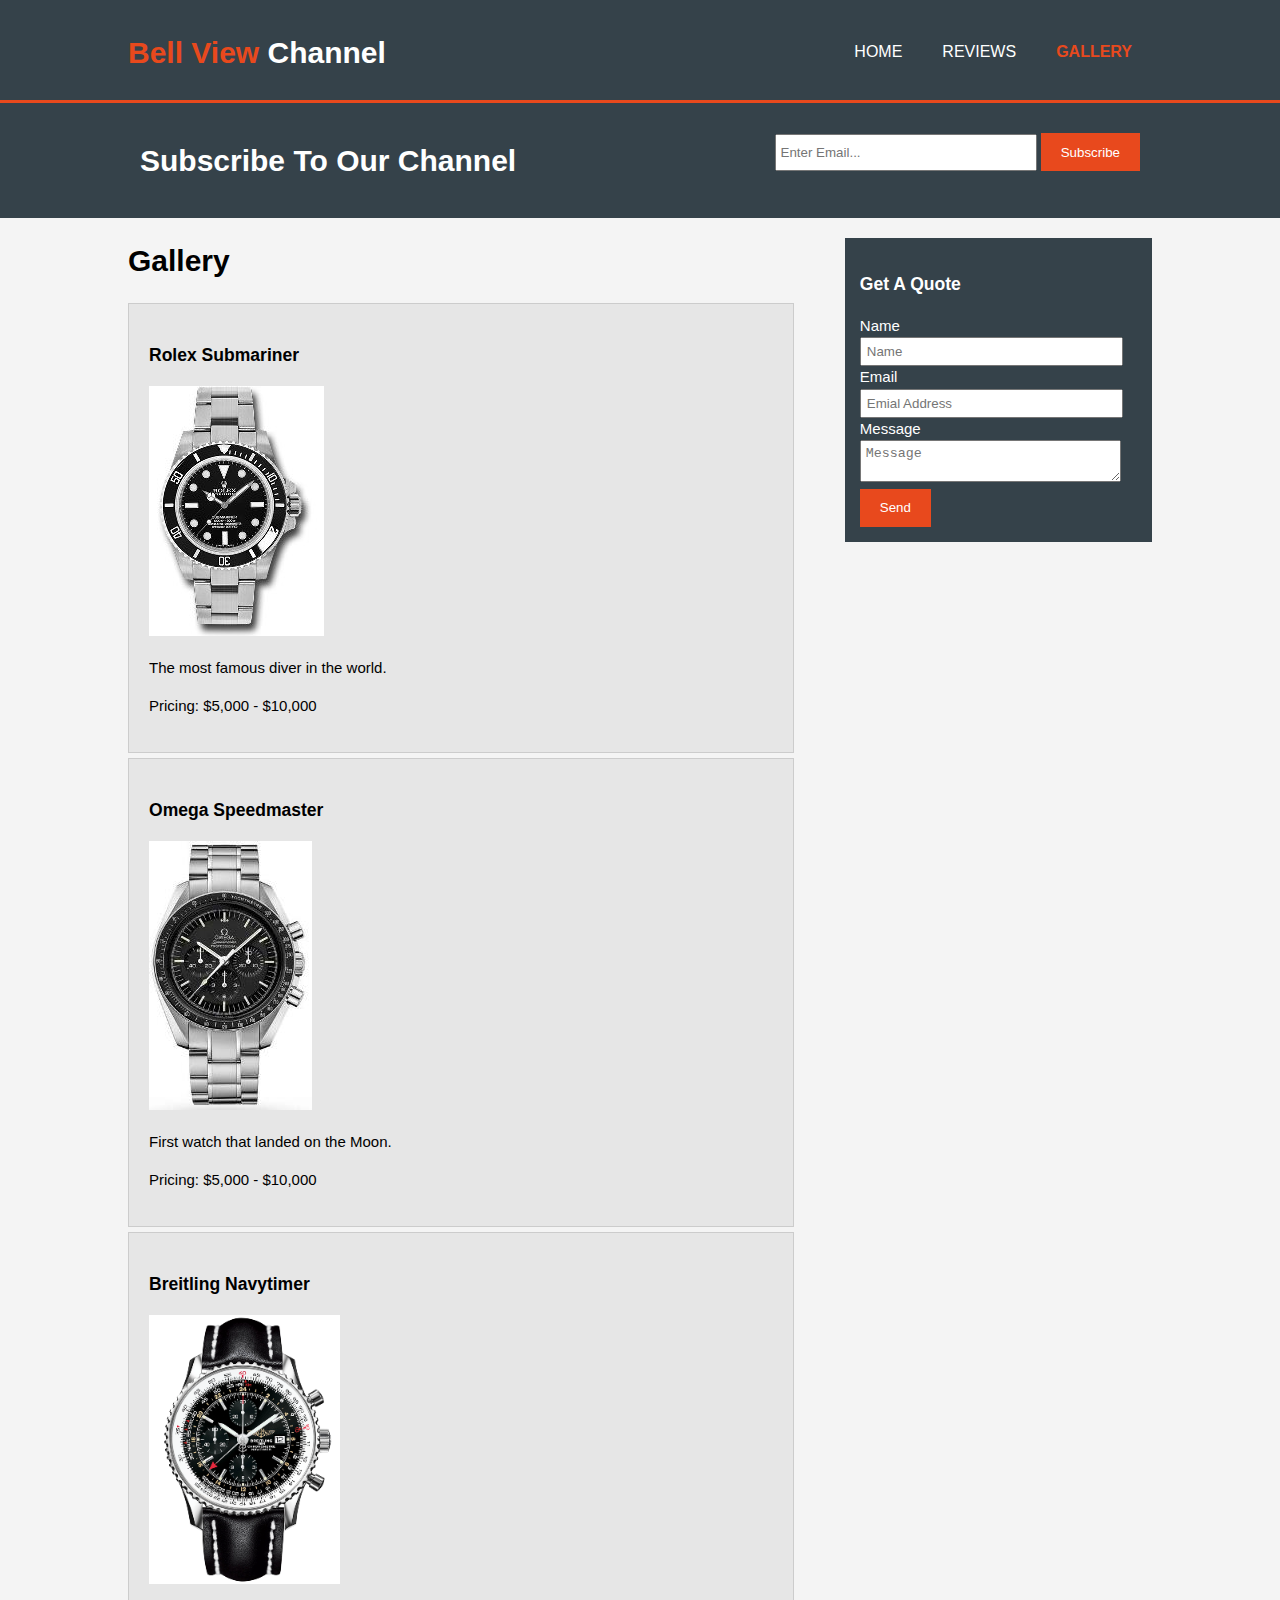
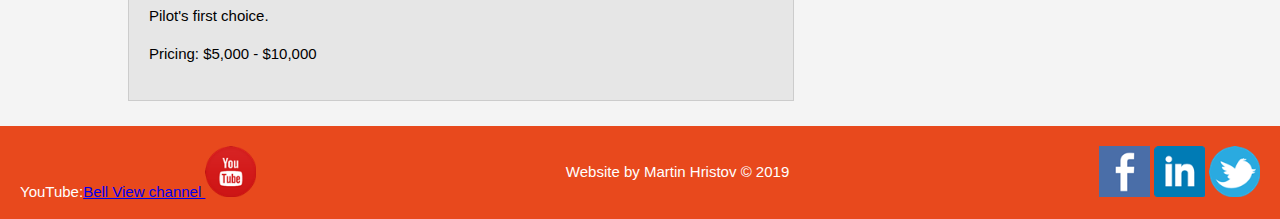
<file: gallery.html>
<!DOCTYPE html>
<html>
  <head>
    <meta charset="utf-8">
    <meta name="viewport" content="width=device-width, initial-scale=1.0">
    <meta name="description" content="YouTube channel for wristwatches reviews"/>
  	<meta  name="Autor" content="Martin Hristov"/>
    <title>Bell View | Gallery</title>
    <link rel="stylesheet" href="./css/style.css">
  </head>
  <body>
    <header>
      <div class="container">
        <div id="branding">
          <h1><span class="highlight">Bell View</span> Channel</h1>
        </div>
        <nav>
         <ul>
            <li><a href="index.html">Home</a></li>
            <li><a href="reviews.html">Reviews</a></li>
            <li class="current"><a href="gallery.html">Gallery</a></li>
          </ul>
        </nav>
      </div>
    </header>

    <section id="newsletter">
      <div class="container">
        <h1>Subscribe To Our Channel</h1>
        <form>
          <input type="email" placeholder="Enter Email...">
          <button type="submit" class="button_1">Subscribe</button>
        </form>
      </div>
    </section>

    <section id="main">
      <div class="container">
        <article id="main-col">
          <h1 class="page-title">Gallery</h1>
          <ul id="services">
            <li>
              <h3>Rolex Submariner</h3>
              <img src="img/rolex sub.jpg">
              <p>The most famous diver in the world.</p>
						  <p>Pricing: $5,000 - $10,000</p>
            </li>
            <li>
              <h3>Omega Speedmaster</h3>
              <img src="img/Omega speed.jpg">
              <p>First watch that landed on the Moon.</p>
						  <p>Pricing: $5,000 - $10,000</p>
            </li>
            <li>
              <h3>Breitling Navytimer</h3>
              <img src="img/breitling navytimer.jpg">
              <p>Pilot's first choice.</p>
						  <p>Pricing: $5,000 - $10,000</p>
            </li>
          </ul>
        </article>

        <aside id="sidebar">
          <div class="dark">
            <h3>Get A Quote</h3>
            <form class="quote">
  						<div>
  							<label>Name</label><br>
  							<input type="text" placeholder="Name">
  						</div>
  						<div>
  							<label>Email</label><br>
  							<input type="email" placeholder="Emial Address">
  						</div>
  						<div>
  							<label>Message</label><br>
  							<textarea placeholder="Message"></textarea>
  						</div>
  						<button class="button_1" type="submit">Send</button>
					</form>
          </div>
        </aside>
      </div>
    </section>

    <footer>
     <div class="autor">
                YouTube:<a href="https://www.youtube.com/channel/UCsw-SVH6cpL4JzDNiLgwf-A">Bell View channel
                <img src="img/yttl.png" alt="You tube logo.jpg"></a>
                </div>
       <div class="social-img">
        <a href="https://www.facebook.com/">
        <img src="img/fbtl.png" alt="Facebook logo.jpg"></a>
        <a href="https://www.linkedin.com/">
        <img src="img/litl.png" alt="Linkedin logo.jpg"></a>
        <a href="https://twitter.com/">
        <img src="img/twtl.png" alt="Twitter logo.jpg"></a>
        </div>
      <p>Website by Martin Hristov &copy; 2019</p>
    </footer>
  </body>
</html>
</file>
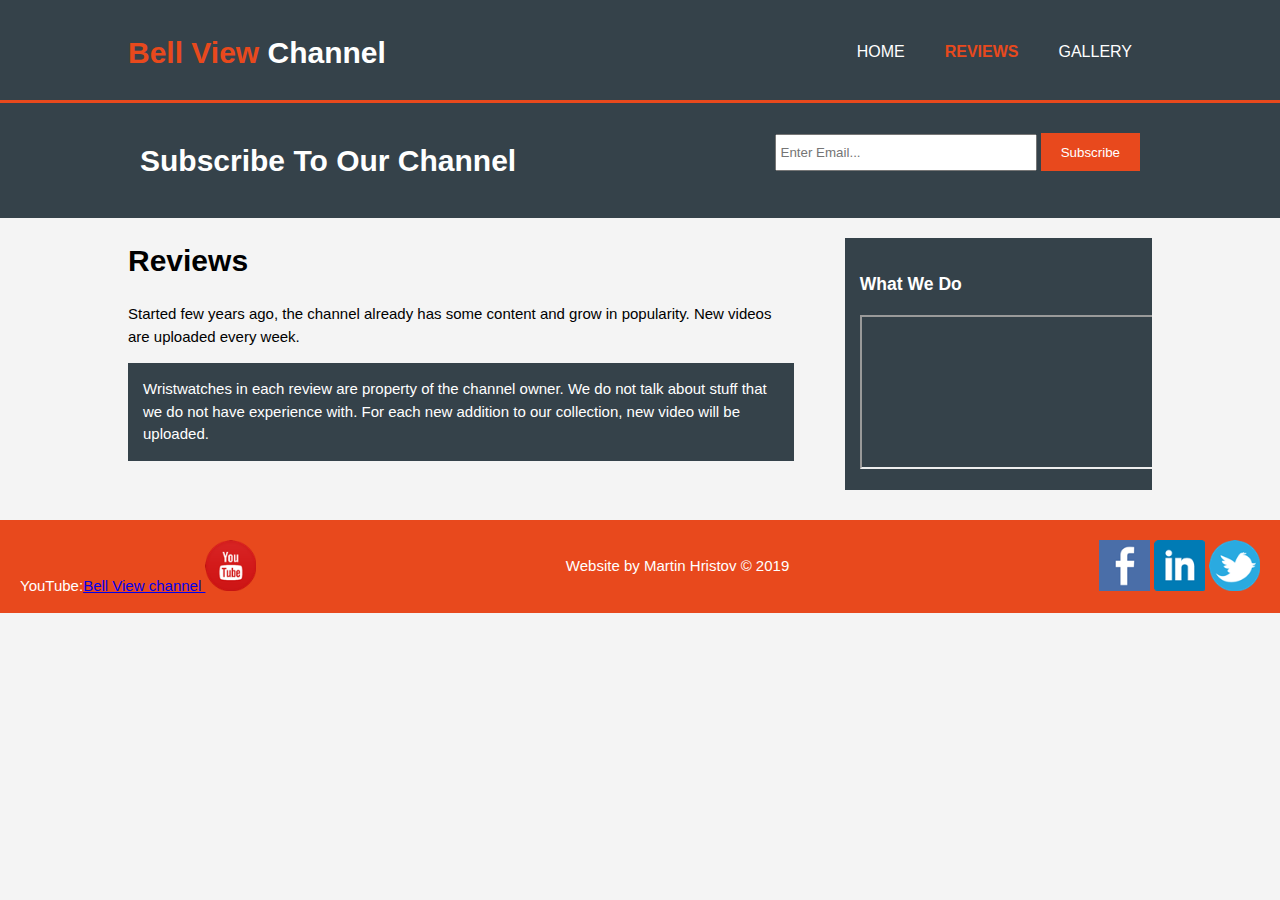
<file: reviews.html>
<!DOCTYPE html>
<html>
  <head>
    <meta charset="utf-8">
    <meta name="viewport" content="width=device-width, initial-scale=1.0">
    <meta name="description" content="YouTube channel for wristwatches reviews"/>
  	<meta  name="Autor" content="Martin Hristov"/>
    <title>Bell View | Reviews</title>
    <link rel="stylesheet" href="./css/style.css">
  </head>
  <body>
    <header>
      <div class="container">
        <div id="branding">
          <h1><span class="highlight">Bell View</span> Channel</h1>
        </div>
        <nav>
          <ul>
            <li><a href="index.html">Home</a></li>
            <li class="current"><a href="reviews.html">Reviews</a></li>
            <li><a href="gallery.html">Gallery</a></li>
          </ul>
        </nav>
      </div>
    </header>

    <section id="newsletter">
      <div class="container">
        <h1>Subscribe To Our Channel</h1>
        <form>
          <input type="email" placeholder="Enter Email...">
          <button type="submit" class="button_1">Subscribe</button>
        </form>
      </div>
    </section>

    <section id="main">
      <div class="container">
        <article id="main-col">
          <h1 class="page-title">Reviews</h1>
          <p>
             Started few years ago, the channel already has some content and grow in popularity. New videos are uploaded every week.
          </p>
          <p class="dark">
		Wristwatches in each review are property of the channel owner. We do not talk about stuff that we do not have experience with.
          For each new addition to our collection, new video will be uploaded.
          </p>
        </article>

        <aside id="sidebar">
          <div class="dark">
            <h3>What We Do</h3>
            <iframe src="https://www.youtube.com/watch?v=mMmfTQAJZs8&t=5s"></iframe>
          </div>
        </aside>
      </div>
    </section>

    <footer>
     <div class="autor">
                YouTube:<a href="https://www.youtube.com/channel/UCsw-SVH6cpL4JzDNiLgwf-A">Bell View channel
                <img src="img/yttl.png" alt="You tube logo.jpg"></a>
                </div>
       <div class="social-img">
        <a href="https://www.facebook.com/">
        <img src="img/fbtl.png" alt="Facebook logo.jpg"></a>
        <a href="https://www.linkedin.com/">
        <img src="img/litl.png" alt="Linkedin logo.jpg"></a>
        <a href="https://twitter.com/">
        <img src="img/twtl.png" alt="Twitter logo.jpg"></a>
        </div>
      <p>Website by Martin Hristov &copy; 2019</p>
    </footer>
  </body>
</html>
</file>
<file: css/style.css>
body{
  font: 15px/1.5 Arial, Helvetica,sans-serif;
  padding:0;
  margin:0;
  background-color:#f4f4f4;
}

/* Global */
.container{
  width:80%;
  margin:auto;
  overflow:hidden;
}

ul{
  margin:0;
  padding:0;
}

.button_1{
  height:38px;
  background:#e8491d;
  border:0;
  padding-left: 20px;
  padding-right:20px;
  color:#ffffff;
}

.dark{
  padding:15px;
  background:#35424a;
  color:#ffffff;
  margin-top:10px;
  margin-bottom:10px;
}

/* Header **/
header{
  background:#35424a;
  color:#ffffff;
  padding-top:30px;
  min-height:70px;
  border-bottom:#e8491d 3px solid;
}

header a{
  color:#ffffff;
  text-decoration:none;
  text-transform: uppercase;
  font-size:16px;
}

header li{
  float:left;
  display:inline;
  padding: 0 20px 0 20px;
}

header #branding{
  float:left;
}

header #branding h1{
  margin:0;
}

header nav{
  float:right;
  margin-top:10px;
}

header .highlight, header .current a{
  color:#e8491d;
  font-weight:bold;
}

header a:hover{
  color:#cccccc;
  font-weight:bold;
}

/* Showcase */
#showcase{
  opacity:0.5;
  min-height:400px;
  background:url('../img/showcase.jpg') no-repeat 0 -400px;
  text-align:center;
  color:#ffffff;
}

#showcase h1{
  margin-top:100px;
  font-size:55px;
  margin-bottom:10px;
}

#showcase p{
  font-size:20px;
}

/* Newsletter */
#newsletter{
  padding:15px;
  color:#ffffff;
  background:#35424a
}

#newsletter h1{
  float:left;
}

#newsletter form {
  float:right;
  margin-top:15px;
}

#newsletter input[type="email"]{
  padding:4px;
  height:25px;
  width:250px;
}

/* Boxes */
#boxes{
  margin-top:20px;
}

#boxes .box{
  float:left;
  text-align: center;
  width:30%;
  padding:10px;
}

#boxes .box img{
  width:90px;
}

/* Sidebar */
aside#sidebar{
  float:right;
  width:30%;
  margin-top:10px;
}

aside#sidebar .quote input, aside#sidebar .quote textarea{
  width:90%;
  padding:5px;
}

/* Main-col */
article#main-col{
  float:left;
  width:65%;
}

/* Services */
ul#services li{
  list-style: none;
  padding:20px;
  border: #cccccc solid 1px;
  margin-bottom:5px;
  background:#e6e6e6;
}

footer{
  padding:20px;
  margin-top:20px;
  color:#ffffff;
  background-color:#e8491d;
  text-align: center;
}
.autor{
  float: left;
}

.social-img{
  float: right;
}


/* Media Queries */
@media(max-width: 768px){
  header #branding,
  header nav,
  header nav li,
  #newsletter h1,
  #newsletter form,
  #boxes .box,
  article#main-col,
  aside#sidebar,.social-img, 
  .autor, .logo {
    float:none;
    text-align:center;
    width:100%;
  }

  header{
    padding-bottom:20px;
  }

  #showcase h1{
    margin-top:40px;
  }

  #newsletter button, .quote button{
    display:block;
    width:100%;
  }

  #newsletter form input[type="email"], .quote input, .quote textarea{
    width:100%;
    margin-bottom:5px;
  }
  .autor{
    margin-bottom: 10px;
  }
}
</file>
